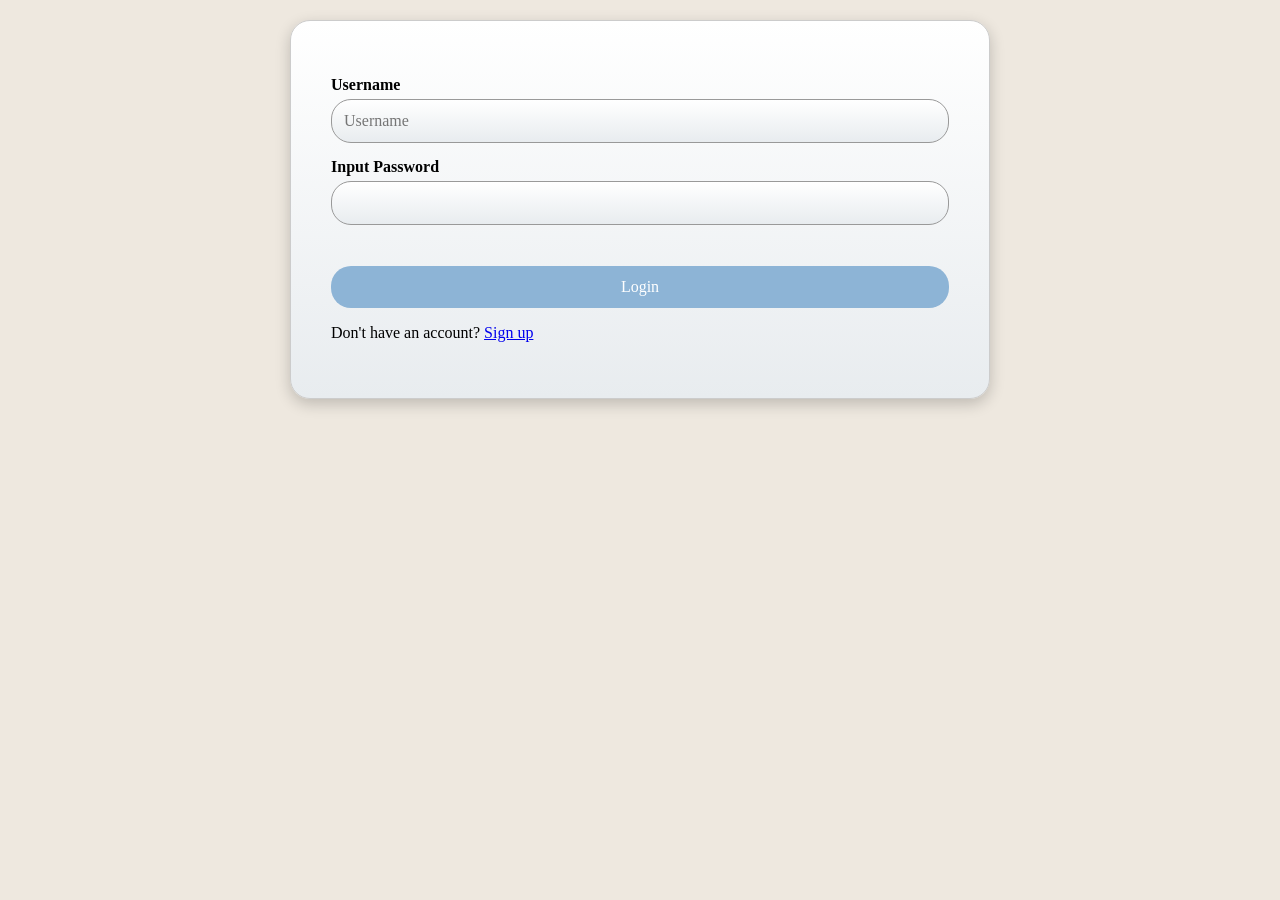
<file: frontend/login.html>
<!DOCTYPE html>
<html lang="en">
<head>
    <meta charset="UTF-8">
    <meta name="viewport" content="width=device-width, initial-scale=1.0">
    <link rel="icon" type="image/svg+xml" href="images/favicon.svg">
    <link rel="icon" type="image/png" sizes="180x180" href="images/favicon.png">
    <link rel="apple-touch-icon" href="images/favicon.png">
    <link rel="stylesheet" href="css/style.css">
    <title>Login</title>
</head>
<body>
<main class="login-page">
  <section class="login-container">
    <form id="login-form" method="post">
      <label for="username">Username</label>
      <input type="text" id="username" name="username" placeholder="Username" required>
      <label for="password">Input Password</label>
      <input type="password" id="password" name="password" required>
        <p id="login-message"></p>
      <button type="submit">Login</button>
      <p id="form-switch">
          <span id="account-message">Don't have an account?</span>
          <a href="signup.html">Sign up</a>
      </p>
    </form>
  </section>
</main>
<script src="js/login.js"></script>
</body>
</html>
</file>
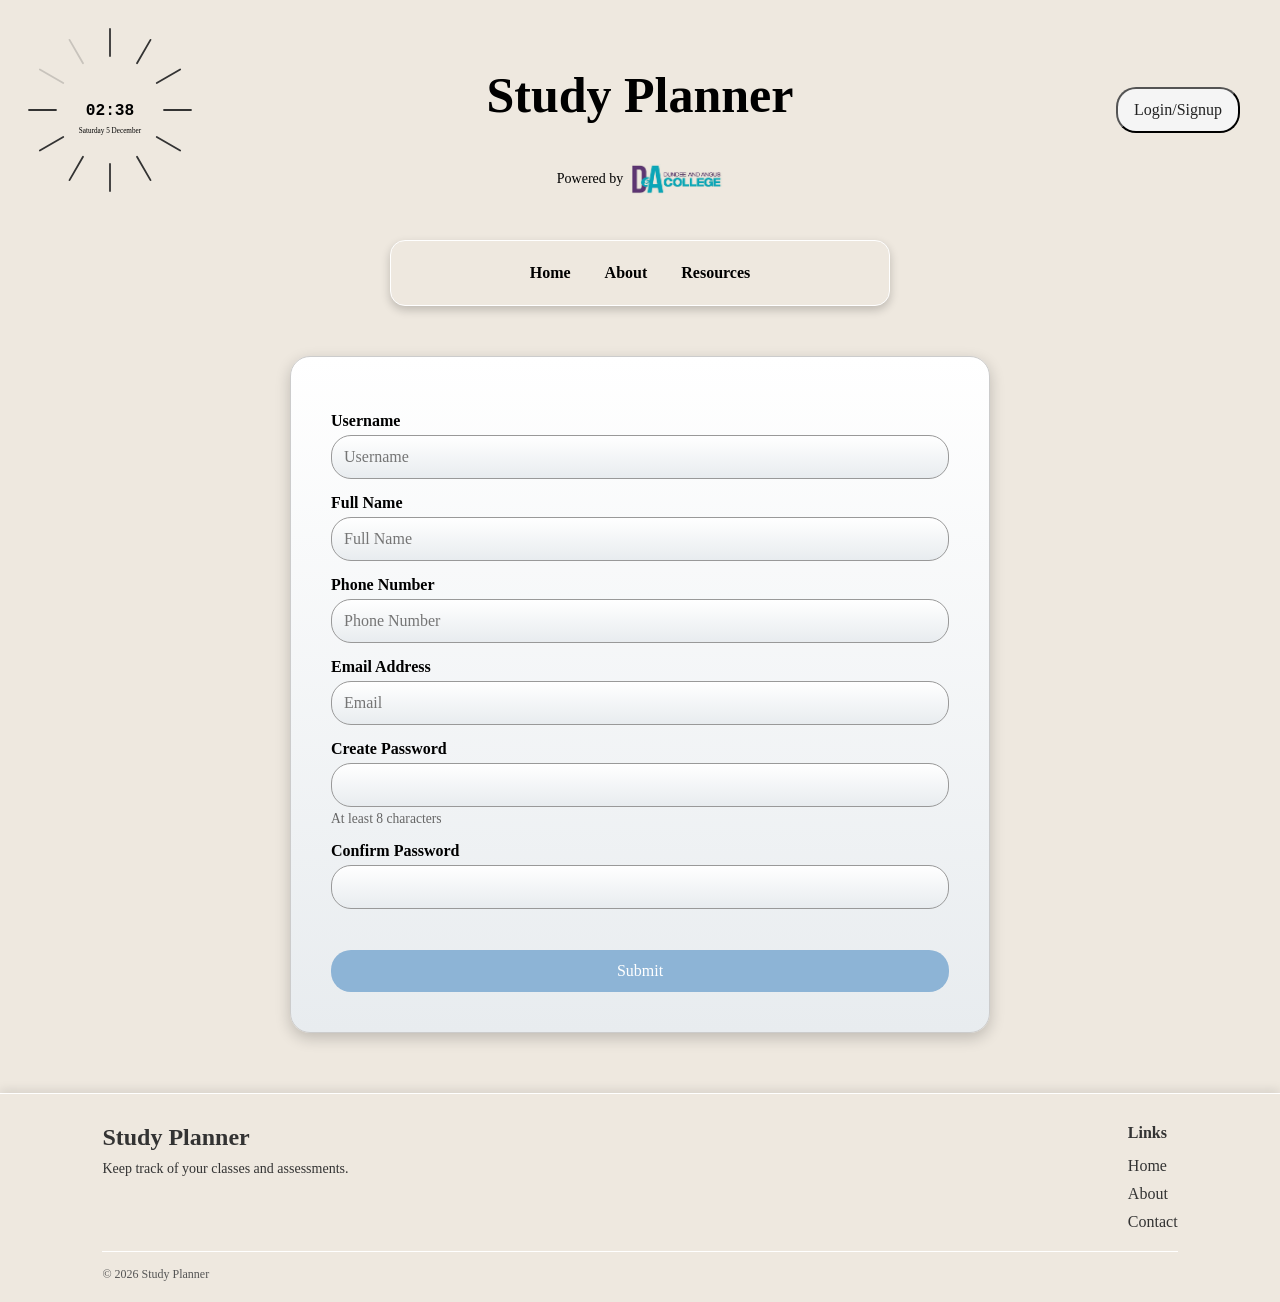
<file: frontend/signup.html>
<!DOCTYPE html>
<html lang="en">
<head>
    <meta charset="UTF-8">
    <meta name="viewport" content="width=device-width, initial-scale=1.0">
    <link rel="icon" type="image/svg+xml" href="images/favicon.svg">
    <link rel="icon" type="image/png" sizes="180x180" href="images/favicon.png">
    <link rel="apple-touch-icon" href="images/favicon.png">
    <link rel="stylesheet" href="css/style.css">
    <title>Signup</title>
</head>
<body>
    <header>
        <div class="clock">
            <a href="index.html" aria-label="Study Planner home">
                <!-- Logo redrawn as SVG: the time replaces "STUDY", the date replaces "Planner" -->
                <svg class="clock-logo" viewBox="0 0 400 400" role="img">
                    <g class="rays">
                        <line x1="200" y1="20" x2="200" y2="80" transform="rotate(0 200 200)" />
                        <line x1="200" y1="20" x2="200" y2="80" transform="rotate(30 200 200)" />
                        <line x1="200" y1="20" x2="200" y2="80" transform="rotate(60 200 200)" />
                        <line x1="200" y1="20" x2="200" y2="80" transform="rotate(90 200 200)" />
                        <line x1="200" y1="20" x2="200" y2="80" transform="rotate(120 200 200)" />
                        <line x1="200" y1="20" x2="200" y2="80" transform="rotate(150 200 200)" />
                        <line x1="200" y1="20" x2="200" y2="80" transform="rotate(180 200 200)" />
                        <line x1="200" y1="20" x2="200" y2="80" transform="rotate(210 200 200)" />
                        <line x1="200" y1="20" x2="200" y2="80" transform="rotate(240 200 200)" />
                        <line x1="200" y1="20" x2="200" y2="80" transform="rotate(270 200 200)" />
                        <line x1="200" y1="20" x2="200" y2="80" transform="rotate(300 200 200)" />
                        <line x1="200" y1="20" x2="200" y2="80" transform="rotate(330 200 200)" />
                    </g>
                    <text id="time" x="200" y="210" text-anchor="middle">16:48</text>
                    <text id="date" x="200" y="250" text-anchor="middle">Wednesday, 23 September</text>
                </svg>
            </a>
        </div>
        <div class="site-title">
            <h2>Study Planner</h2>
            <p class="made-by">
                Powered by
                <img src="images/DA-logo.png" alt="Dundee and Angus College">
            </p>
        </div>
        <a href="login.html">
            <button>Login/Signup</button>
        </a>
    </header>
    <nav class="main-nav">
        <a href="home.html">Home</a>
        <a href="about.html">About</a>
        <a href="resources.html">Resources</a>
    </nav>
    <main>
        <form id="signup-form" method="POST">
            <!-- Username -->
            <label for="username">Username</label>
            <input type="text" id="username" name="username" placeholder="Username" required>
            <!-- Name -->
            <label for="fullname">Full Name</label>
            <input type="text" id="fullname" name="fullname" placeholder="Full Name" required>
            <!-- Phone number -->
            <label for="phone">Phone Number</label>
            <input type="tel" id="phone" name="phone" placeholder="Phone Number" required>
            <!-- Email -->
            <label for="email">Email Address</label>
            <input type="email" id="email" name="email" placeholder="Email" required>
            <!-- Password -->
            <label for="password">Create Password</label>
            <input type="password" id="password" name="password" minlength="8" required>
            <p class="form-hint">At least 8 characters</p>
            <label for="confirm-password">Confirm Password</label>
            <input type="password" id="confirm-password" name="confirm-password" required>
            <!-- Submit -->
            <p id="signup-message"></p>
            <button type="submit">Submit</button>
        </form>
    </main>
    <footer class="site-footer">
        <div class="footer-content">
            <div class="footer-brand">
                <h3>Study Planner</h3>
                <p>Keep track of your classes and assessments.</p>
            </div>
            <div class="footer-links">
                <h4>Links</h4>
                <a href="home.html">Home</a>
                <a href="about.html">About</a>
                <a href="contact.html">Contact</a>
            </div>
        </div>
        <div class="footer-bottom">
            &copy; 2026 Study Planner
        </div>
    </footer>
    <script src="js/clock.js"></script>
    <script src="js/signup.js"></script>
</body>
</html>
</file>
<file: frontend/css/style.css>
* {
    box-sizing: border-box;
    font-family: Georgia, serif;
}

body {
    margin: 0;
    background-color: #eee8df;
    -webkit-text-size-adjust: 100%;
    text-size-adjust: 100%;
}

/* =========================
   HEADER
========================= */

header {
    display: grid;
    grid-template-columns: 1fr auto 1fr;
    align-items: center;
    padding: 20px;
    gap: 16px;
}

header h2 {
    padding: 40px;
    grid-column: 2;
    grid-row: 1;
    justify-self: center;
    margin: 0;
    text-align: center;
    font-size: 50px;
}
.site-title {
    grid-column: 2;
    grid-row: 1;
    justify-self: center;
    text-align: center;
}
.made-by {
    display: flex;
    align-items: center;
    justify-content: center;
    gap: 8px;
    margin: 0;
    font-size: 14px;
}
.made-by img {
    height: 30px;
    width: auto;
    mix-blend-mode: multiply;
}
header > a,
header > button,
header > .user-area {
    padding: 20px;
    grid-column: 3;
    grid-row: 1;
    justify-self: end;
}
.user-area {
    display: flex;
    align-items: center;
    gap: 10px;
}

/* =========================
   CLOCK
========================= */

header .clock {
    grid-column: 1;
    grid-row: 1;
    justify-self: start;
}

.clock-logo {
    display: block;
    width: 180px;
    height: 180px;
    overflow: visible;
}

.clock-logo .rays line {
    stroke: #333333;
    stroke-width: 4;
    stroke-linecap: round;
    opacity: 0.2;
    transition: opacity 0.3s;
}

/* clock.js adds "lit" to the rays as the seconds go by */
.clock-logo .rays line.lit {
    opacity: 1;
}

.clock-logo text {
    fill: #000000;
}

#time {
    font-family: monospace;
    font-size: 36px;
    font-weight: bold;
}
.welcome {
    text-align: center;
    margin: 0 0 30px;
    transition: opacity 1s;
}
.welcome.hide {
    opacity: 0;
}

/* =========================
   NAV
========================= */

nav {
    display: flex;
    align-items: center;
    justify-content: center;
    gap: 6px;
}

/* the new nav bar: used once a <nav> has class="main-nav" */
.main-nav {
    display: flex;
    justify-content: center;
    gap: 6px;
    flex-wrap: wrap;
    margin: 20px auto 30px;
    padding: 15px;
    background: #eee8df;
    box-shadow: 0 4px 10px rgba(0, 0, 0, 0.2);
    border: 1px solid #fff;
    border-radius: 15px;
    max-width: 500px;
}

.main-nav a {
    color: #000000;
    text-decoration: none;
    font-weight: bold;
    padding: 8px 14px;
    border-radius: 10px;
}

.main-nav a:hover {
    text-decoration: none;
    background-color: rgba(255, 255, 255, 0.2);
    color: rgb(10, 10, 10);
    transform: scale(1.1);
    box-shadow: 0 4px 10px rgba(0, 0, 0, 0.2);
    backdrop-filter: blur(8px);
    -webkit-backdrop-filter: blur(8px);
    border: 1px solid rgba(255, 255, 255, 0.3);
}

/* =========================
   GENERAL BUTTONS
========================= */

button {
    background: #f5f5f5;
    border-radius: 20px;
    padding: 12px 16px;
    cursor: pointer;
    transition: 0.2s;
    color: #222;
    font-size: 1rem;
}

button:hover {
    transform: scale(1.03);
}

/* =========================
   MAIN
========================= */

main {
    max-width: 1200px;
    margin: 0 auto;
    padding: 20px;
}

/* =========================
   STUDY PLANNER
========================= */

.container {
    display: flex;
    gap: 20px;
    width: 100%;
    min-height: 500px;
}

/* shared heading style for the three columns */
.semester h2,
.classes h2,
.assessments h2 {
    text-align: center;
    margin: 10px 0 20px;
    padding: 12px;
}

/* =========================
   SEMESTER
========================= */

.semester {
    flex: 2;
    display: flex;
    flex-direction: column;
    background: #d3d2d2;
    border: 1px solid #ffff;
    border-radius: 10px;
    padding-bottom: 15px;
    box-shadow: 0 5px 15px rgba(0, 0, 0, 0.2);
    align-self: flex-start;
    position: sticky;
    top: 20px;
}

.semester button {
    margin: 5px 10px;
}

.semester button:hover {
    transform: translateX(4px);
}

.semester button.selected {
    transform: translateX(5px);
    font-weight: 600;
    border-width: 2px;
    border-color: #c4bcb0;
}

/* =========================
   CLASSES
========================= */

.classes {
    flex: 3.5;
    display: flex;
    flex-direction: column;
    background: #c4d8e5;
    border: 1px solid #ffff;
    border-radius: 10px;
    padding-bottom: 15px;
    box-shadow: 0 5px 15px rgba(0, 0, 0, 0.2);
    align-self: flex-start;
    position: sticky;
    top: 20px;
}

.class-list {
    display: flex;
    flex-direction: column;
}

/* each class is a row: the class name button, then Rename and Delete */
.class-row {
    display: flex;
    align-items: center;
    gap: 6px;
    margin: 5px 10px;
}

.class-row .class-button {
    flex: 1;
}

.class-row .class-button:hover {
    transform: translateX(4px);
}

.class-row .class-button.selected {
    transform: translateX(5px);
    font-weight: 600;
    border-width: 2px;
    border-color: #c4bcb0;
}

/* the small Rename / Edit / Delete buttons */
.small-button {
    padding: 6px 10px;
    font-size: 0.8rem;
}
/* confirm box */
.confirm-dialog {
    display: flex;
    align-items: center;
}
.confirm-dialog button {
    margin: 5px;
}
.confirm-dialog button:hover {
    transform: translateX(4px);
}
.confirm-dialog button.selected {
    transform: translateX(5px);

}
.confirm-dialog button.selected:hover {
    transform: translateX(5px);
}
.confirm-text {
    display: flex;
    flex-direction: column;
}
.confirm-cancel-button {
    display: flex;
    align-items: center;
}
.confirm-cancel-button:hover {
    transform: translateX(4px);
}
.confirm-ok-button {
    display: flex;
    align-items: center;
    justify-content: center;
}
/* =========================
   ASSESSMENTS
========================= */

.assessment-card {
    flex: 3.5;
    display: flex;
    min-width: 0;
    min-height: 0;
}

.assessments {
    width: 100%;
    height: 100%;
    min-height: 300px;
    display: flex;
    flex-direction: column;
    background: #f6d8d6;
    border: 1px solid #fff;
    border-radius: 10px;
    padding-bottom: 15px;
    box-shadow: 0 5px 15px rgba(0, 0, 0, 0.2);
}

/* individual assessment cards */
.assessment-item {
    border: 2px solid #888;
    border-radius: 25px;
    padding: 8px 12px;
    margin: 5px 10px;
    background: #f5f5f5;
    box-shadow: none;
    appearance: none;
    -webkit-appearance: none;
}

.assessment-item:hover {
    transform: translateX(4px);
}

.assessment-item h3 {
    margin: 0;
    text-align: center;
    font-size: 14px;
    font-weight: normal;
}

.assessment-item p {
    margin: 8px 0;
}

.assessment-actions {
    display: flex;
    gap: 6px;
    margin-top: 10px;
}

.empty-message {
    margin: 0 10px 15px;
    font-style: italic;
}

/* =========================
   PROGRESS BAR
========================= */

.progress-bar {
    width: 100%;
    height: 12px;
    background-color: lightgray;
    border-radius: 20px;
    overflow: hidden;
}

.progress {
    height: 100%;
    background-color: rgba(150, 250, 2, 0.9);
    border-radius: 20px;
}

/* the slider under the bar */
.progress-control {
    display: flex;
    align-items: center;
    gap: 8px;
    margin-top: 8px;
    font-size: 0.9rem;
}

.progress-control input[type="range"] {
    flex: 1;
}

/* =========================
   FORMS
========================= */

form {
    max-width: 700px;
    margin: 0 auto;
    background: linear-gradient(to bottom, #ffffff, #e8ecef);
    padding: 40px;
    border: 1px solid #ccc;
    border-radius: 20px;
    box-shadow: 0 5px 15px rgba(0, 0, 0, 0.2);
}

form label {
    display: block;
    margin-top: 15px;
    margin-bottom: 5px;
    font-weight: bold;
}

form input[type="text"],
form input[type="email"],
form input[type="number"],
form input[type="tel"],
form input[type="password"],
form select {
    width: 100%;
    padding: 12px;
    border: 1px solid #999;
    border-radius: 20px;
    font-size: 1rem;
    background: linear-gradient(to bottom, #ffffff, #e8ecef);
}

/* dropdowns get their own background; everything else comes from the rule above */
form select {
    background: linear-gradient(to right, white, #597faa50);
}

form button {
    width: 100%;
    margin-top: 25px;
    color: white;
    border: none;
    background: #8db4d6;
}

form button:hover {
    transform: scale(1.03);
}
.form-hint {
    margin: 4px 0 10px;
    font-size: 0.85rem;
    color: #666;
}
button:disabled {
    opacity: 0.6;
    cursor: wait;
}

/* the smaller "Add class" / "Add assessment" forms inside the planner.
   These come after the login form rules above, so they win where they differ. */
.add-form {
    max-width: none;
    margin: 10px;
    padding: 15px 20px;
    border-radius: 15px;
    box-shadow: none;
}

.add-form h3 {
    margin: 0 0 5px;
}

.add-form label {
    margin-top: 10px;
}

.add-form input[type="text"],
.add-form input[type="date"] {
    width: 100%;
    padding: 8px 12px;
    border: 1px solid #999;
    border-radius: 20px;
    font-size: 1rem;
}
.add-form input[type="date"] {
    -webkit-appearance: none;
    appearance: none;
    display: block;
    min-width: 0;
    min-height: 40px;
    background: linear-gradient(to bottom, #ffffff, #e8ecef);
    color: #222;
    text-align: left;
}
.add-form button {
    margin-top: 15px;
    padding: 10px 16px;
}

/* error messages under a form, such as "Pick a semester first" */
.form-message {
    margin: 8px 0 0;
    color: #a12622;
}

.form-message:empty {
    display: none;
}

/* the banner on the public demo page */
.demo-notice {
    margin: 0 0 20px;
    padding: 12px 16px;
    text-align: center;
    background: #ffffff;
    border-radius: 15px;
}

/* =========================
   FOCUS
========================= */

input:focus,
select:focus,
button:focus {
    outline: 3px solid #ffff;
    outline-offset: 2px;
}
/* =========================
   RESOURCES
========================= */

.resources-title {
    text-align: center;
    margin: 10px 0 20px;
}

.resource-grid {
    display: grid;
    grid-template-columns: repeat(auto-fill, minmax(250px, 1fr));
    gap: 20px;
    /* same width as the study tips, so the 9 cards make 3 rows of 3 */
    max-width: 900px;
    margin: 0 auto;
}

.resource-card {
    flex-direction: column;
    justify-content: flex-start;
    display: flex;
    align-items: stretch;
    min-height: 100px;
    padding: 20px;
    border: 2px solid #888;
    border-radius: 25px;
    background: #f5f5f5;
    color: #000000;
    font-weight: bold;
    text-align: left;
    text-decoration: none;
    transition: 0.2s;
}

.resource-card:hover {
    transform: scale(1.03);
    box-shadow: 0 4px 10px rgba(0, 0, 0, 0.2);
}
.resource-card h3 {
    margin: 0 0 10px;
}

.resource-card p {
    margin: 0;
    font-weight: normal;
    font-size: 15px;
    line-height: 1.4;
}
/* the six study tips, shown as cards like the About page */
.study-tips {
    max-width: 900px;
    margin: 0 auto 40px;
    line-height: 1.6;
}

/* =========================
   ABOUT
========================= */

.about-page {
    max-width: 900px;
    line-height: 1.6;
}

.about-page section {
    margin-bottom: 40px;
}

.about-page h1,
.about-page h2 {
    text-align: center;
}

.about-intro {
    padding: 20px 30px;
    background: #f5f5f5;
    border: 2px solid #888;
    border-radius: 25px;
}

.about-grid {
    display: grid;
    grid-template-columns: repeat(auto-fill, minmax(250px, 1fr));
    gap: 20px;
}

.about-card {
    padding: 20px;
    border: 2px solid #888;
    border-radius: 25px;
    background: #f5f5f5;
}

.about-card h3 {
    margin: 0 0 10px;
}

.about-card p {
    margin: 0;
    font-size: 15px;
}

.about-steps li {
    margin-bottom: 10px;
}

.about-actions {
    display: flex;
    justify-content: center;
    gap: 20px;
    margin-bottom: 40px;
}

/* =========================
   FOOTER
   (used once the <footer> has class="site-footer")
========================= */

.site-footer {
    margin-top: 40px;
    padding: 30px 8% 20px;
    background: #eee8df;
    color: #333;
    border-top: 1px solid #fff;
    box-shadow: 0 -3px 10px rgba(0, 0, 0, 0.1);
}

.footer-content {
    display: flex;
    justify-content: space-between;
    gap: 30px;
    padding-bottom: 20px;
}

.footer-brand h3 {
    margin: 0 0 10px;
    font-size: 24px;
}

.footer-brand p {
    margin: 0;
    font-size: 14px;
}

.footer-links {
    display: flex;
    flex-direction: column;
    gap: 10px;
}

.footer-links h4 {
    margin: 0 0 5px;
}

.footer-links a {
    color: #333;
    text-decoration: none;
}

.footer-links a:hover {
    color: #597faa;
    text-decoration: underline;
}

.footer-bottom {
    border-top: 1px solid #fff;
    padding-top: 15px;
    font-size: 12px;
    color: #555;
}

@media (max-width: 600px) {
    .footer-content {
        flex-direction: column;
    }
}

/* =========================
   MOBILE
========================= */

@media (max-width: 700px) {
    .main-nav {
        max-width: none;
        margin: 10px 20px 30px;
        justify-content: space-between;
    }
    header {
        padding: 10px;
        grid-template-columns: 1fr 1fr;
        row-gap: 0;
    }

    /* row 1, left: the clock */
    header .clock {
        grid-column: 1;
        grid-row: 1;
        justify-self: start;
    }

    /* row 1, right: Login/Signup or Log out */
    header > a,
    header > button,
    header > .user-area {
        grid-column: 2;
        grid-row: 1;
        justify-self: end;
        align-self: start;
        padding: 0;
    }

    /* row 2: the title, across both columns */
    .site-title {
        grid-column: 1 / -1;
        grid-row: 2;
        justify-self: center;
    }

    .clock-logo {
        width: 100px;
        height: 100px;
    }

    header h2 {
        font-size: 32px;
        padding: 5px;
    }

    .container {
        flex-direction: column;
    }

    .semester,
    .classes,
    .assessment-card {
        width: 100%;
        position: static;
    }

    form {
        padding: 25px 15px;
    }
}

/* =========================
   ASSESSMENT STATES
========================= */

/* fades finished assessment cards */
.assessment-item.done {
    opacity: 0.6;
}

/* flashes when you jump to an assessment from the calendar */
.assessment-item.highlight {
    outline: 3px solid #8db4d6;
}
/* =========================
   EDIT POP-UP
========================= */

#edit-dialog {
    border: none;
    border-radius: 15px;
    padding: 0;
    width: min(90vw, 400px);
    box-shadow: 0 5px 15px rgba(0, 0, 0, 0.3);
}

/* darkens the page behind the pop-up */
#edit-dialog::backdrop {
    background: rgba(0, 0, 0, 0.3);
}

.dialog-buttons {
    display: flex;
    gap: 10px;
}

/* your form buttons have white text, so give Cancel a dark one */
#edit-cancel {
    background: #f5f5f5;
    color: #222;
}
/* =========================
   CHECKLIST
========================= */

.progress-text {
    margin: 4px 0 0;
    text-align: right;
    font-size: 0.9rem;
}

.checklist {
    list-style: none;
    margin: 10px 0;
    padding: 0;
}

.checklist li {
    display: flex;
    align-items: center;
    justify-content: space-between;
    gap: 8px;
    padding: 4px 0;
}

.checklist label {
    cursor: pointer;
}

/* the small "Add a step" form: undo the big login-form card look */
.add-step-form {
    display: flex;
    gap: 6px;
    max-width: none;
    margin: 0;
    padding: 0;
    background: none;
    border: none;
    box-shadow: none;
}

.add-step-form input[type="text"] {
    flex: 1;
    padding: 6px 12px;
}

.add-step-form button {
    width: auto;
    margin-top: 0;
    padding: 6px 12px;
}
</file>
